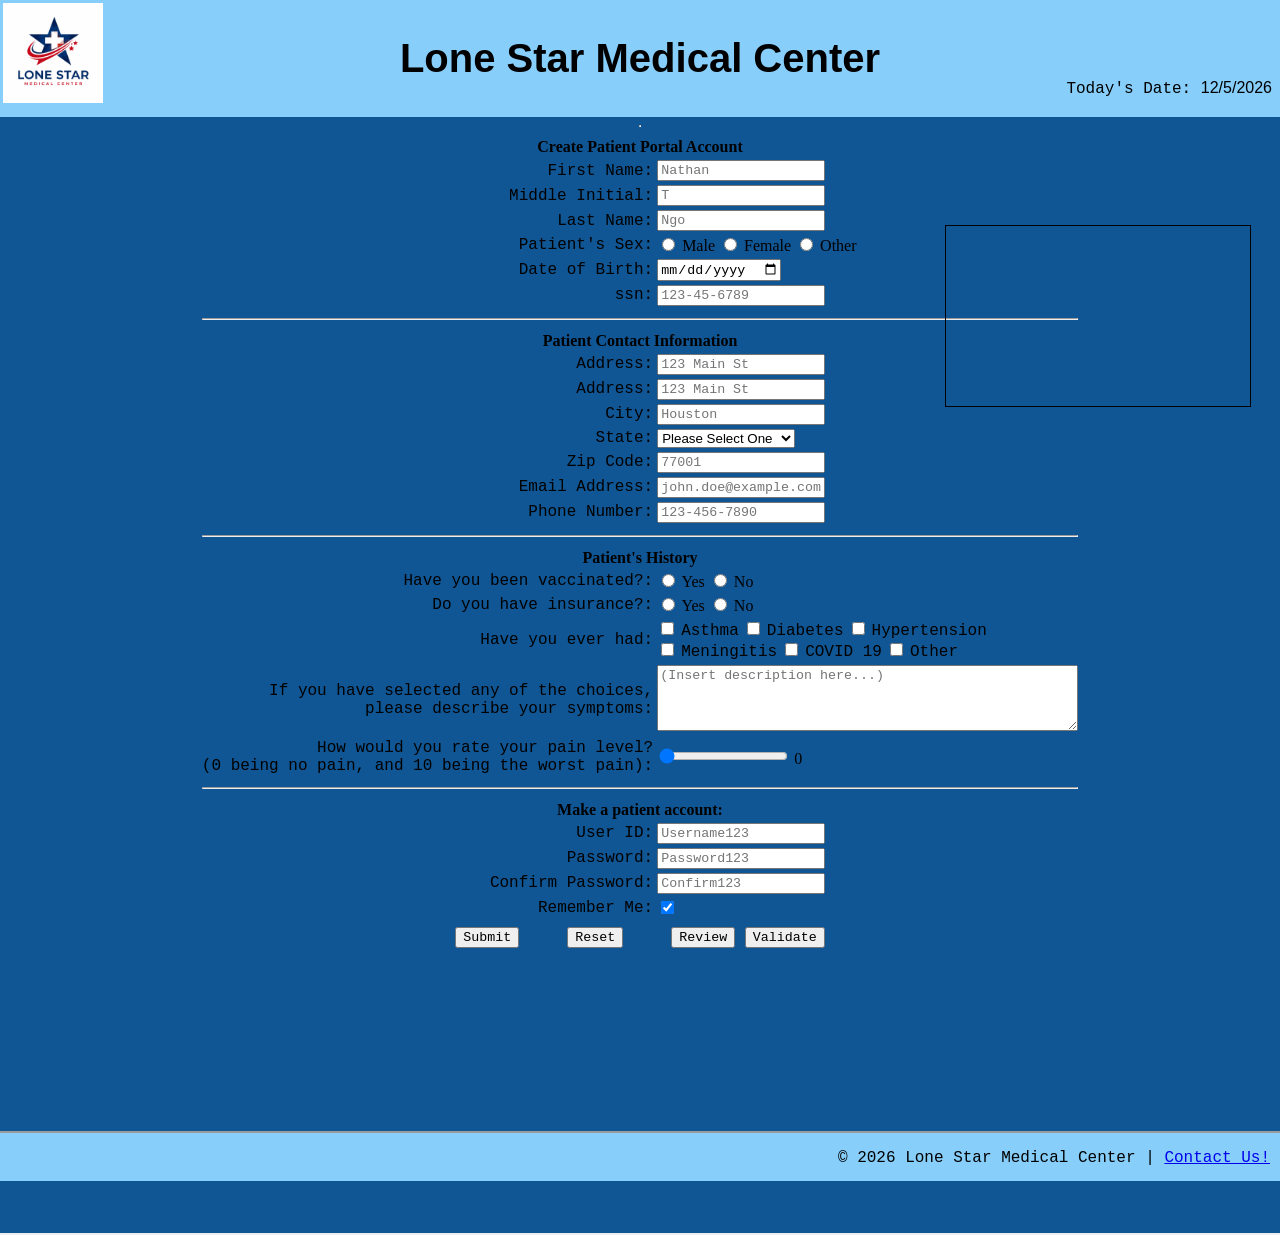
<file: homework4/index.html>
<!DOCTYPE html>
<!--
     Author: Nathan Ngo
     Date created: 05/08/2026
     Date modified: 05/08/2026
     Version: 4.0
     Description: Homework 4 HTML form
-->
<html lang="en">
    <head>
        <link rel="stylesheet" href="hw4.css"> <!--Link to CSS file -->

        <!--Displays text in browser tab -->
        <title>New Patient Registration | Lone Star Medical Center</title>
    </head>
    <body>
        <header>
            <table width="100%">
                <tr>
                    <td valign="top" align="left" width="20%">
                        <div class="image">
                            <img align="center" src="logo.png" alt="Lone Star Medical Center" width="100px" id="logo"/>
                        </div>
                    </td>

                    <td>
                        <h2>Lone Star Medical Center</h2>
                    </td>

                    <td valign="bottom" align="right" width="20%">
                        <p>Today's Date: <span id="today"></span></p>
                    </td>
                </tr>
            </table>
        </header>

<hr>
<!--Welcome message-->
<center>
    <span id="welcome1"></span>
    <span id="welcome2"></span>
</center>
<!--iframe that looks like an ad-->
<div class="iframe-container">
    <iframe class="frame" src="https://friends4life.org/" frameborder="0"></iframe>
</div>

<!--Form starts here-->
<form name="signup" id="signup" form action="thankyou.html">
    <center>
        <div class="format">
            <table>
                <tr>
                    <th colspan="4"> Create Patient Portal Account</th>
                </tr>
                <!--patient's information section-->

                <!--Patient's name F M L-->
                <tr>
                    <td class="td1"><label for="fname">First Name:</label></td>
                    <td>
                        <input type="text"
                        name="fname"
                        id="fname"
                        minlength="1"
                        maxlength="30"
                        required
                        title="Letters, dashes, and apostrophes only"
                        pattern="[a-zA-Z']{1-30}"
                        onblur="validateFname()"
                        placeholder="Nathan"
                        />
                        <br>
                        <span class="error" id="fname-error"></span>
                    </td>
                </tr>

                <tr>
                    <td class="td1"><label for="mname">Middle Initial:</label></td>
                    <td>
                        <input type="text"
                        name="mname"
                        id="mname"
                        minlength="0"
                        maxlength="1"
                        title="Letters only"
                        pattern="[a-zA-Z']{0-1}"
                        onblur="validateMname()"
                        placeholder="T"
                        />
                        <br>
                        <span class="error" id="mname-error"></span>
                    </td>
                </tr>

                <tr>
                    <td class="td1"><label for="lname">Last Name:</label></td>
                    <td>
                        <input type="text"
                        name="lname"
                        id="lname"
                        minlength="1"
                        maxlength="30"
                        required
                        title="Letters, dashes, and apostrophes only"
                        pattern="[a-zA-Z']{1-30}"
                        onblur="validateLname()"
                        placeholder="Ngo"
                        />
                        <br>
                        <span class="error" id="lname-error"></span>
                    </td>
                </tr>

                <!--Gender or sex-->

                <tr>
                    <td class="td1"><label for="psex">Patient's Sex:</label></td>
                    <td>
                        <input 
                        type="radio"
                        id="s1"
                        name="psex"
                        value="male"
                        />
                        Male

                        <input
                        type="radio"
                        id="s2"
                        name="psex"
                        value="female"
                        />
                        Female

                        <input
                        type="radio"
                        id="s3"
                        name="psex"
                        value="other"
                        />
                        Other
                    </td>
                </tr>

                <!--date of birth-->

                <tr>
                    <td class="td1"><label for="dob">Date of Birth:</label></td>
                    <td>
                        <input
                        type="date"
                        id="dob"
                        name="dob"
                        onblur="validateDob()"
                        required
                        />
                        <br>
                        <span class="error" id="dob-error"></span>
                    </td>
                </tr>

                <tr>
                    <td class="td1"><label for="ssn">ssn:</label></td>
                    <td>
                         <input
                        type="password"
                        minlength="11"
                        maxlength="11"
                        name="ssn"
                        id="ssn"
                        required
                        title="Numbers Only"
                        placeholder="123-45-6789"
                        onblur="validateSsn()"
                        />
                        <br>
                        <span class="error" id="ssn-error"></span>
                    </td>
                </tr>

                <tr>
                    <th colspan="4"><hr></th> <!--Creates a separator line -->
                </tr>

                <tr>
                    <th colspan="4"> Patient Contact Information</th>
                </tr>

                <!--Address-->

                <tr>
                    <td class="td1"><label for="address1">Address:</label></td>
                    <td>
                        <input type="text"
                        name="address1"
                        id="address1"
                        minlength="2"
                        maxlength="30"
                        title="Letters, numbers, dashes, and apostrophes only"
                        required
                        placeholder="123 Main St"
                        onblur="validateAddress1()"
                        />
                        <br>
                        <span class="error" id="address1-error"></span>
                    </td>
                </tr>

                <tr>
                    <td class="td1"><label for="address2">Address:</label></td>
                    <td>
                        <input type="text"
                        name="address2"
                        id="address2"
                        minlength="2"
                        maxlength="30"
                        title="Please enter your address"
                        placeholder="123 Main St"
                        />
                    </td>
                </tr>
                
                <tr>
                    <td class="td1"><label for="city">City:</label></td>
                    <td>
                        <input type="text"
                        name="city"
                        id="city"
                        minlength="1"
                        maxlength="30"
                        title="Please enter your city"
                        required
                        placeholder="Houston"
                        onblur="validateCity()"
                        />
                        <br>
                        <span class="error" id="city-error"></span>
                    </td>
                </tr>

                <!--All the states including DC and PR-->
                <tr>
                    <td class="td1"><label for="state">State:</label></td>
                        <td>
                            <select id="state" name="state" required>
                            <option selected disabled>Please Select One</option>
                            <option value="AL">Alabama</option>
                            <option value="AK">Alaska</option>
                            <option value="AZ">Arizona</option>
                            <option value="AR">Arkansas</option>
                            <option value="CA">California</option>
                            <option value="CO">Colorado</option>
                            <option value="CT">Connecticut</option>
                            <option value="DE">Delaware</option>
                            <option value="DC">District of Columbia</option>
                            <option value="FL">Florida</option>
                            <option value="GA">Georgia</option>
                            <option value="HI">Hawaii</option>
                            <option value="ID">Idaho</option>
                            <option value="IL">Illinois</option>
                            <option value="IN">Indiana</option>
                            <option value="IA">Iowa</option>
                            <option value="KS">Kansas</option>
                            <option value="KY">Kentucky</option>
                            <option value="LA">Louisiana</option>
                            <option value="ME">Maine</option>
                            <option value="MD">Maryland</option>
                            <option value="MA">Massachusetts</option>
                            <option value="MI">Michigan</option>
                            <option value="MN">Minnesota</option>
                            <option value="MS">Mississippi</option>
                            <option value="MO">Missouri</option>
                            <option value="MT">Montana</option>
                            <option value="NE">Nebraska</option>
                            <option value="NV">Nevada</option>
                            <option value="NH">New Hampshire</option>
                            <option value="NJ">New Jersey</option>
                            <option value="NM">New Mexico</option>
                            <option value="NY">New York</option>
                            <option value="NC">North Carolina</option>
                            <option value="ND">North Dakota</option>
                            <option value="OH">Ohio</option>
                            <option value="OK">Oklahoma</option>
                            <option value="OR">Oregon</option>
                            <option value="PA">Pennsylvania</option>
                            <option value="PR">Puerto Rico</option>
                            <option value="RI">Rhode Island</option>
                            <option value="SC">South Carolina</option>
                            <option value="SD">South Dakota</option>
                            <option value="TN">Tennessee</option>
                            <option value="TX">Texas</option>
                            <option value="UT">Utah</option>
                            <option value="VT">Vermont</option>
                            <option value="VA">Virginia</option>
                            <option value="WA">Washington</option>
                            <option value="WV">West Virginia</option>
                            <option value="WI">Wisconsin</option>
                            <option value="WY">Wyoming</option>
                        </select>
                    </td>
                </tr>

                <tr>
                    <td class="td1"><label for="zcode">Zip Code:</label></td>
                        <td>
                            <input type="text"
                            name="zcode"
                            id="zcode"
                            maxlength="5"
                            pattern="[0-9]{5}"
                            title="Numbers Only"
                            required
                            placeholder="77001"
                            onblur="validateZcode()"
                            />
                            <br>
                            <span class="error" id="zcode-error"></span>
                        </td>
                </tr>

                <tr>
                    <td class="td1"><label for="email">Email Address:</label></td>
                        <td>
                            <input type="email"
                            name="email"
                            id="email"
                            maxlength="30"
                            title="Please enter your email address"
                            placeholder="john.doe@example.com"
                            pattern="[a-z0-9._%+-]+@[a-z0-9.-]+\.[a-z]{2,20}$"
                            onblur="validateEmail()"
                            required
                            />
                            <br>
                            <span class="error" id="email-error"></span>
                        </td>
                </tr>

                <tr>
                    <td class="td1"><label for="phonenum">Phone Number:</label></td>
                        <td>
                            <input type="tel"
                            name="phonenum"
                            id="phonenum"
                            maxlength="12"
                            pattern="[0-9]{3}-[0-9]{3}-[0-9]{4}"
                            required
                            title="Please enter your phone number"
                            placeholder="123-456-7890"
                            onblur="validatePhonenum()"
                            />
                            <br>
                            <span class="error" id="phonenum-error"></span>
                        </td>
                </tr>

                <tr>
                    <th colspan="4"><hr></th>
                </tr>

                <!--Patient Background-->

                <tr>
                    <th colspan="4">Patient's History</th>
                </tr>

                <tr>
                    <td class="td1"><label for="vacc">Have you been vaccinated?:</label></td>
                    <td>
                        <input 
                        type="radio"
                        id="v1"
                        name="vacc"
                        value="Yes"
                        />
                        Yes

                        <input
                        type="radio"
                        id="v2"
                        name="vacc"
                        value="No"
                        />
                        No
                    </td>
                </tr>

                <tr>
                    <td class="td1"><label for="insur">Do you have insurance?:</label></td>
                    <td>
                        <input 
                        type="radio"
                        id="i1"
                        name="insur"
                        value="Yes"
                        />
                        Yes

                        <input
                        type="radio"
                        id="i2"
                        name="insur"
                        value="No"
                        />
                        No
                    </td>
                </tr>

                <tr>
                    <td class="td1"><label for="pat_hist">Have you ever had:</label></td>
                    <td>
                        <input type="checkbox" id="option1" value="asthma"/>
                        <label for="asthma">Asthma</label>

                        <input type="checkbox" id="option2" value="diabetes"/>
                        <label for="diabetes">Diabetes</label>

                        <input type="checkbox" id="option3" value="hypertension"/>
                        <label for="hypertension">Hypertension</label><br>

                        <input type="checkbox" id="option4" value="meningitis"/>
                        <label for="meningitis">Meningitis</label>

                        <input type="checkbox" id="option5" value="COVID 19"/>
                        <label for="COVID 19">COVID 19</label>

                        <input type="checkbox" id="option6" value="other"/>
                        <label for="other">Other</label>
                </tr>

                <tr>
                    <td class="td1" align="right">
                        <label for="notes">If you have selected any of the choices, <br> please describe your symptoms:</label>
                    </td>
                    <td>
                        <textarea
                        rows="4"
                        cols="50"
                        maxlength="500"
                        id="notes"
                        name="notes"
                        title="Please write a description of the symptoms you are experiencing"
                        placeholder="(Insert description here...)"
                        ></textarea>
                        <span id="description_text"></span>
                    </td>
                </tr>

                <!--Slider HTML Coding-->
                <tr>
                    <td class="td1"><label for="range">How would you rate your pain level?<br>(0 being no pain, and 10 being the worst pain):</label></td>
                    <td>
                        <input
                        type="range" 
                        id="range" 
                        name="range" 
                        min="0" 
                        max="10" 
                        value="0"
                        /> 
                        <span id="range-slider"></span>
                    </td>
                </tr>

                <tr>
                    <th colspan="4"><hr></th> <!--Splits webpage-->
                </tr>

                <!--Patinet Login Information-->
                <tr>
                    <th colspan="4">Make a patient account:</th>
                </tr>

                <tr>
                    <td class="td1"><label for="username">User ID:</label></td>
                    <td>
                        <input 
                        type="text"
                        name="username"
                        id="username"
                        minlength="5"
                        maxlength="20"
                        required
                        title="Username must contain at least 5 characters and cannot start with a number"
                        placeholder="Username123"
                        onblur="validateUsername()"
                        />
                        <br>
                        <span class="error" id="username-error"></span>
                    </td>
                </tr>

                <tr>
                    <td class="td1"><label for="pass">Password:</label></td>
                    <td>
                        <input 
                        type="password"
                        name="pass"
                        id="pass"
                        minlength="10"
                        maxlength="30"
                        required
                        title="Password must contain at least 10 characters, including at least one uppercase letter, one lowercase letter, one number, and one special character"
                        placeholder="Password123"
                        onblur="validatePass()"
                        oninput="validatePass()"
                        onfocus="validatePass()"
                        />
                        <br>
                        <span class="error" id="pass1-error"></span>
                    </td>
                </tr>

                <tr>
                    <td class="td1"><label for="c_pass">Confirm Password:</label></td>
                    <td>
                        <input 
                        type="password"
                        name="c_pass"
                        id="c_pass"
                        minlength="10"
                        maxlength="20"
                        title="Please re-enter your password"
                        required
                        placeholder="Confirm123"
                        onblur="confirmPass()"
                        oninput="confirmPass()"
                        onfocus="confirmPass()"
                        />
                        <br>
                        <span class="error" id="pass2-error"></span>
                    </td>
                </tr>

                <!--checkbox-->
                <tr>
                    <td class="td1"> <label for="remember-me">Remember Me:</label></td>
                    <td>
                         <input
                            type="checkbox"
                            id="remember-me"
                            name="remember-me"
                            checked
                        />
                    </td>
                </tr>

                <!--input buttons-->
                <tr>
                    <td class="td1" colspan="4">
                        <center>
                            <input type="submit" name="submit" id="submit" style="font-family: 'Courier New', Courier, monospace;">
                            &nbsp;&nbsp;&nbsp; <!--Space between submit and reset-->
                            <input type="reset" name="reset" id="reset" style="font-family: 'Courier New', Courier, monospace;">
                            &nbsp;&nbsp;&nbsp;
                            <input type="button" name="review" id="review" value="Review" style="font-family: 'Courier New', Courier, monospace;" onclick="reviewInput()"> 
                            <input type="button" name="validate" id="validate" value="Validate" style="font-family: 'Courier New', Courier, monospace;" onclick="validateEverything()"> <!--New-->
                        </center>
                    </td>
                </tr>
            </table>
        </div>
    <!--New-->
    <div class="pass-message">
        <span id="msg1"></span> <br/>
        <span id="msg2"></span> <br/>
        <span id="msg3"></span> <br/>
        <span id="msg4"></span> <br/>
        <span id="msg5"></span> <br/>
        <span id="msg6"></span> <br/>
        <span id="msg7"></span> <br/>
        <span id="pass2-error"></span> <br/>
    </div>
    <!--New-->
        <center>
        <p id="showInput"></p>
        </center>

    </center>
</form>

<!--Footer goes here-->
<iframe src="footer.html" width="100%" height="100px" title="footer"></iframe>
<script src="hw4.js"></script>

<!--alert box for when requirements are not met-->
<div id="alert-box">
    <div id="alert-content">
        <h4>Please fill out all required fields. </h4>
        <button id="close-alert">OK</button>
    </div>
</div>
</body>
</html>
</file>
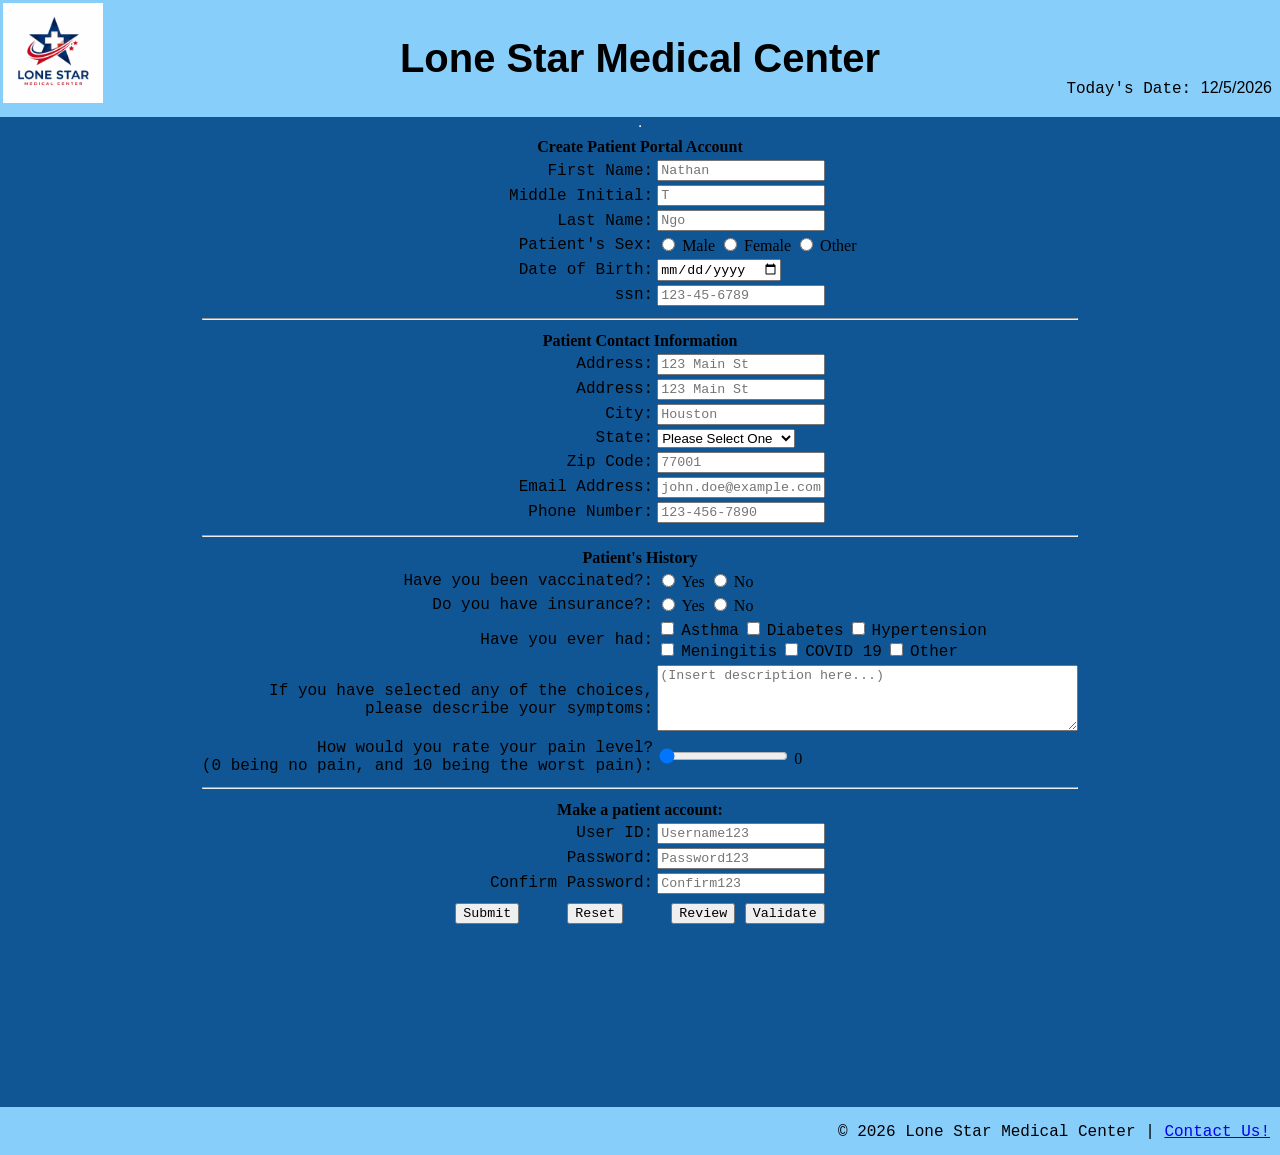
<file: hw3.html>
<!DOCTYPE html>
<!--
     Author: Nathan Ngo
     Date created: 04/17/2026
     Date modified: 04/17/2026
     Version: 3.0
     Description: Homework 3 HTML form
-->
<html lang="en">
    <head>
        <link rel="stylesheet" href="hw3.css"> <!--Link to CSS file -->

        <!--Displays text in browser tab -->
        <title>New Patient Registration | Lone Star Medical Center</title>
    </head>
    <body>
        <header>
            <table width="100%">
                <tr>
                    <td valign="top" align="left" width="20%">
                        <div class="image">
                            <img align="center" src="logo.png" alt="Lone Star Medical Center" width="100px" id="logo"/>
                        </div>
                    </td>

                    <td>
                        <h2>Lone Star Medical Center</h2>
                    </td>

                    <td valign="bottom" align="right" width="20%">
                        <p>Today's Date: <span id="today"></span></p>
                    </td>
                </tr>
            </table>
        </header>
<hr>
<!--Form starts here-->
<form name="signup" id="signup" form action="thankyou.html">
    <center>
        <div class="format">
            <table>
                <tr>
                    <th colspan="4"> Create Patient Portal Account</th>
                </tr>
                <!--patient's information section-->

                <!--Patient's name F M L-->
                <tr>
                    <td class="td1"><label for="fname">First Name:</label></td>
                    <td>
                        <input type="text"
                        name="fname"
                        id="fname"
                        minlength="1"
                        maxlength="30"
                        required
                        title="Letters, dashes, and apostrophes only"
                        pattern="[a-zA-Z']{1-30}"
                        onblur="validateFname()"
                        placeholder="Nathan"
                        />
                        <br>
                        <span class="error" id="fname-error"></span>
                    </td>
                </tr>

                <tr>
                    <td class="td1"><label for="mname">Middle Initial:</label></td>
                    <td>
                        <input type="text"
                        name="mname"
                        id="mname"
                        minlength="0"
                        maxlength="1"
                        title="Letters only"
                        pattern="[a-zA-Z']{0-1}"
                        onblur="validateMname()"
                        placeholder="T"
                        />
                        <br>
                        <span class="error" id="mname-error"></span>
                    </td>
                </tr>

                <tr>
                    <td class="td1"><label for="lname">Last Name:</label></td>
                    <td>
                        <input type="text"
                        name="lname"
                        id="lname"
                        minlength="1"
                        maxlength="30"
                        required
                        title="Letters, dashes, and apostrophes only"
                        pattern="[a-zA-Z']{1-30}"
                        onblur="validateLname()"
                        placeholder="Ngo"
                        />
                        <br>
                        <span class="error" id="lname-error"></span>
                    </td>
                </tr>

                <!--Gender or sex-->

                <tr>
                    <td class="td1"><label for="psex">Patient's Sex:</label></td>
                    <td>
                        <input 
                        type="radio"
                        id="s1"
                        name="psex"
                        value="male"
                        />
                        Male

                        <input
                        type="radio"
                        id="s2"
                        name="psex"
                        value="female"
                        />
                        Female

                        <input
                        type="radio"
                        id="s3"
                        name="psex"
                        value="other"
                        />
                        Other
                    </td>
                </tr>

                <!--date of birth-->

                <tr>
                    <td class="td1"><label for="dob">Date of Birth:</label></td>
                    <td>
                        <input
                        type="date"
                        id="dob"
                        name="dob"
                        onblur="validateDob()"
                        required
                        />
                        <br>
                        <span class="error" id="dob-error"></span>
                    </td>
                </tr>

                <tr>
                    <td class="td1"><label for="ssn">ssn:</label></td>
                    <td>
                         <input
                        type="password"
                        minlength="11"
                        maxlength="11"
                        name="ssn"
                        id="ssn"
                        required
                        title="Numbers Only"
                        placeholder="123-45-6789"
                        onblur="validateSsn()"
                        />
                        <br>
                        <span class="error" id="ssn-error"></span>
                    </td>
                </tr>

                <tr>
                    <th colspan="4"><hr></th> <!--Creates a separator line -->
                </tr>

                <tr>
                    <th colspan="4"> Patient Contact Information</th>
                </tr>

                <!--Address-->

                <tr>
                    <td class="td1"><label for="address1">Address:</label></td>
                    <td>
                        <input type="text"
                        name="address1"
                        id="address1"
                        minlength="2"
                        maxlength="30"
                        title="Letters, numbers, dashes, and apostrophes only"
                        required
                        placeholder="123 Main St"
                        onblur="validateAddress1()"
                        />
                        <br>
                        <span class="error" id="address1-error"></span>
                    </td>
                </tr>

                <tr>
                    <td class="td1"><label for="address2">Address:</label></td>
                    <td>
                        <input type="text"
                        name="address2"
                        id="address2"
                        minlength="2"
                        maxlength="30"
                        title="Please enter your address"
                        placeholder="123 Main St"
                        />
                    </td>
                </tr>
                
                <tr>
                    <td class="td1"><label for="city">City:</label></td>
                    <td>
                        <input type="text"
                        name="city"
                        id="city"
                        minlength="1"
                        maxlength="30"
                        title="Please enter your city"
                        required
                        placeholder="Houston"
                        onblur="validateCity()"
                        />
                        <br>
                        <span class="error" id="city-error"></span>
                    </td>
                </tr>

                <!--All the states including DC and PR-->
                <tr>
                    <td class="td1"><label for="state">State:</label></td>
                        <td>
                            <select id="state" name="state" required>
                            <option selected disabled>Please Select One</option>
                            <option value="AL">Alabama</option>
                            <option value="AK">Alaska</option>
                            <option value="AZ">Arizona</option>
                            <option value="AR">Arkansas</option>
                            <option value="CA">California</option>
                            <option value="CO">Colorado</option>
                            <option value="CT">Connecticut</option>
                            <option value="DE">Delaware</option>
                            <option value="DC">District of Columbia</option>
                            <option value="FL">Florida</option>
                            <option value="GA">Georgia</option>
                            <option value="HI">Hawaii</option>
                            <option value="ID">Idaho</option>
                            <option value="IL">Illinois</option>
                            <option value="IN">Indiana</option>
                            <option value="IA">Iowa</option>
                            <option value="KS">Kansas</option>
                            <option value="KY">Kentucky</option>
                            <option value="LA">Louisiana</option>
                            <option value="ME">Maine</option>
                            <option value="MD">Maryland</option>
                            <option value="MA">Massachusetts</option>
                            <option value="MI">Michigan</option>
                            <option value="MN">Minnesota</option>
                            <option value="MS">Mississippi</option>
                            <option value="MO">Missouri</option>
                            <option value="MT">Montana</option>
                            <option value="NE">Nebraska</option>
                            <option value="NV">Nevada</option>
                            <option value="NH">New Hampshire</option>
                            <option value="NJ">New Jersey</option>
                            <option value="NM">New Mexico</option>
                            <option value="NY">New York</option>
                            <option value="NC">North Carolina</option>
                            <option value="ND">North Dakota</option>
                            <option value="OH">Ohio</option>
                            <option value="OK">Oklahoma</option>
                            <option value="OR">Oregon</option>
                            <option value="PA">Pennsylvania</option>
                            <option value="PR">Puerto Rico</option>
                            <option value="RI">Rhode Island</option>
                            <option value="SC">South Carolina</option>
                            <option value="SD">South Dakota</option>
                            <option value="TN">Tennessee</option>
                            <option value="TX">Texas</option>
                            <option value="UT">Utah</option>
                            <option value="VT">Vermont</option>
                            <option value="VA">Virginia</option>
                            <option value="WA">Washington</option>
                            <option value="WV">West Virginia</option>
                            <option value="WI">Wisconsin</option>
                            <option value="WY">Wyoming</option>
                        </select>
                    </td>
                </tr>

                <tr>
                    <td class="td1"><label for="zcode">Zip Code:</label></td>
                        <td>
                            <input type="text"
                            name="zcode"
                            id="zcode"
                            maxlength="5"
                            pattern="[0-9]{5}"
                            title="Numbers Only"
                            required
                            placeholder="77001"
                            onblur="validateZcode()"
                            />
                            <br>
                            <span class="error" id="zcode-error"></span>
                        </td>
                </tr>

                <tr>
                    <td class="td1"><label for="email">Email Address:</label></td>
                        <td>
                            <input type="email"
                            name="email"
                            id="email"
                            maxlength="30"
                            title="Please enter your email address"
                            placeholder="john.doe@example.com"
                            pattern="[a-z0-9._%+-]+@[a-z0-9.-]+\.[a-z]{2,20}$"
                            onblur="validateEmail()"
                            required
                            />
                            <br>
                            <span class="error" id="email-error"></span>
                        </td>
                </tr>

                <tr>
                    <td class="td1"><label for="phonenum">Phone Number:</label></td>
                        <td>
                            <input type="tel"
                            name="phonenum"
                            id="phonenum"
                            maxlength="12"
                            pattern="[0-9]{3}-[0-9]{3}-[0-9]{4}"
                            required
                            title="Please enter your phone number"
                            placeholder="123-456-7890"
                            onblur="validatePhonenum()"
                            />
                            <br>
                            <span class="error" id="phonenum-error"></span>
                        </td>
                </tr>

                <tr>
                    <th colspan="4"><hr></th>
                </tr>

                <!--Patient Background-->

                <tr>
                    <th colspan="4">Patient's History</th>
                </tr>

                <tr>
                    <td class="td1"><label for="vacc">Have you been vaccinated?:</label></td>
                    <td>
                        <input 
                        type="radio"
                        id="v1"
                        name="vacc"
                        value="Yes"
                        />
                        Yes

                        <input
                        type="radio"
                        id="v2"
                        name="vacc"
                        value="No"
                        />
                        No
                    </td>
                </tr>

                <tr>
                    <td class="td1"><label for="insur">Do you have insurance?:</label></td>
                    <td>
                        <input 
                        type="radio"
                        id="i1"
                        name="insur"
                        value="Yes"
                        />
                        Yes

                        <input
                        type="radio"
                        id="i2"
                        name="insur"
                        value="No"
                        />
                        No
                    </td>
                </tr>

                <tr>
                    <td class="td1"><label for="pat_hist">Have you ever had:</label></td>
                    <td>
                        <input type="checkbox" id="option1" value="asthma"/>
                        <label for="asthma">Asthma</label>

                        <input type="checkbox" id="option2" value="diabetes"/>
                        <label for="diabetes">Diabetes</label>

                        <input type="checkbox" id="option3" value="hypertension"/>
                        <label for="hypertension">Hypertension</label><br>

                        <input type="checkbox" id="option4" value="meningitis"/>
                        <label for="meningitis">Meningitis</label>

                        <input type="checkbox" id="option5" value="COVID 19"/>
                        <label for="COVID 19">COVID 19</label>

                        <input type="checkbox" id="option6" value="other"/>
                        <label for="other">Other</label>
                </tr>

                <tr>
                    <td class="td1" align="right">
                        <label for="notes">If you have selected any of the choices, <br> please describe your symptoms:</label>
                    </td>
                    <td>
                        <textarea
                        rows="4"
                        cols="50"
                        maxlength="500"
                        id="notes"
                        name="notes"
                        title="Please write a description of the symptoms you are experiencing"
                        placeholder="(Insert description here...)"
                        ></textarea>
                        <span id="description_text"></span>
                    </td>
                </tr>

                <!--Slider HTML Coding-->
                <tr>
                    <td class="td1"><label for="range">How would you rate your pain level?<br>(0 being no pain, and 10 being the worst pain):</label></td>
                    <td>
                        <input
                        type="range" 
                        id="range" 
                        name="range" 
                        min="0" 
                        max="10" 
                        value="0"
                        /> 
                        <span id="range-slider"></span>
                    </td>
                </tr>

                <tr>
                    <th colspan="4"><hr></th> <!--Splits webpage-->
                </tr>

                <!--Patinet Login Information-->
                <tr>
                    <th colspan="4">Make a patient account:</th>
                </tr>

                <tr>
                    <td class="td1"><label for="username">User ID:</label></td>
                    <td>
                        <input 
                        type="text"
                        name="username"
                        id="username"
                        minlength="5"
                        maxlength="20"
                        required
                        title="Username must contain at least 5 characters and cannot start with a number"
                        placeholder="Username123"
                        onblur="validateUsername()"
                        />
                        <br>
                        <span class="error" id="username-error"></span>
                    </td>
                </tr>

                <tr>
                    <td class="td1"><label for="pass">Password:</label></td>
                    <td>
                        <input 
                        type="password"
                        name="pass"
                        id="pass"
                        minlength="10"
                        maxlength="30"
                        required
                        title="Password must contain at least 10 characters, including at least one uppercase letter, one lowercase letter, one number, and one special character"
                        placeholder="Password123"
                        onblur="validatePass()"
                        oninput="validatePass()"
                        onfocus="validatePass()"
                        />
                        <br>
                        <span class="error" id="pass1-error"></span>
                    </td>
                </tr>

                <tr>
                    <td class="td1"><label for="c_pass">Confirm Password:</label></td>
                    <td>
                        <input 
                        type="password"
                        name="c_pass"
                        id="c_pass"
                        minlength="10"
                        maxlength="20"
                        title="Please re-enter your password"
                        required
                        placeholder="Confirm123"
                        onblur="validatePass()"
                        oninput="validatePass()"
                        onfocus="validatePass()"
                        />
                        <br>
                        <span class="error" id="pass2-error"></span>
                    </td>
                </tr>

                <tr>
                    <td class="td1" colspan="4">
                        <center>
                            <input type="submit" name="submit" id="submit" style="font-family: 'Courier New', Courier, monospace;">
                            &nbsp;&nbsp;&nbsp; <!--Space between submit and reset-->
                            <input type="reset" name="reset" id="reset" style="font-family: 'Courier New', Courier, monospace;">
                            &nbsp;&nbsp;&nbsp;
                            <input type="button" name="review" id="review" value="Review" style="font-family: 'Courier New', Courier, monospace;" onclick="reviewInput()"> 
                            <input type="button" name="validate" id="validate" value="Validate" style="font-family: 'Courier New', Courier, monospace;" onclick="validateEverything()"> <!--New-->
                        </center>
                    </td>
                </tr>
            </table>
        </div>
    <!--New-->
    <div class="pass-message">
        <span id="msg1"></span> <br/>
        <span id="msg2"></span> <br/>
        <span id="msg3"></span> <br/>
        <span id="msg4"></span> <br/>
        <span id="msg5"></span> <br/>
        <span id="msg6"></span> <br/>
        <span id="msg7"></span> <br/>
        <span id="pass2-error"></span> <br/>
    </div>
    <!--New-->
        <center>
        <p id="showInput"></p>
        </center>

    </center>
</form>

<!--Footer goes here-->
<footer>
    <p id="footer"> &#169; 2026 Lone Star Medical Center | <a href="mailto:contact@lonestar.com" target="_blank" rel="noopener noreferrer">Contact Us!</a></p>
</footer>

<script src="hw3.js"></script>
<!--alert box for when requirements are not met-->
<div id="alert-box">
    <div id="alert-content">
        <h4>Please fill out all required fields. </h4>
        <button id="close-alert">OK</button>
    </div>
</div>
    </body>
</html>
</file>
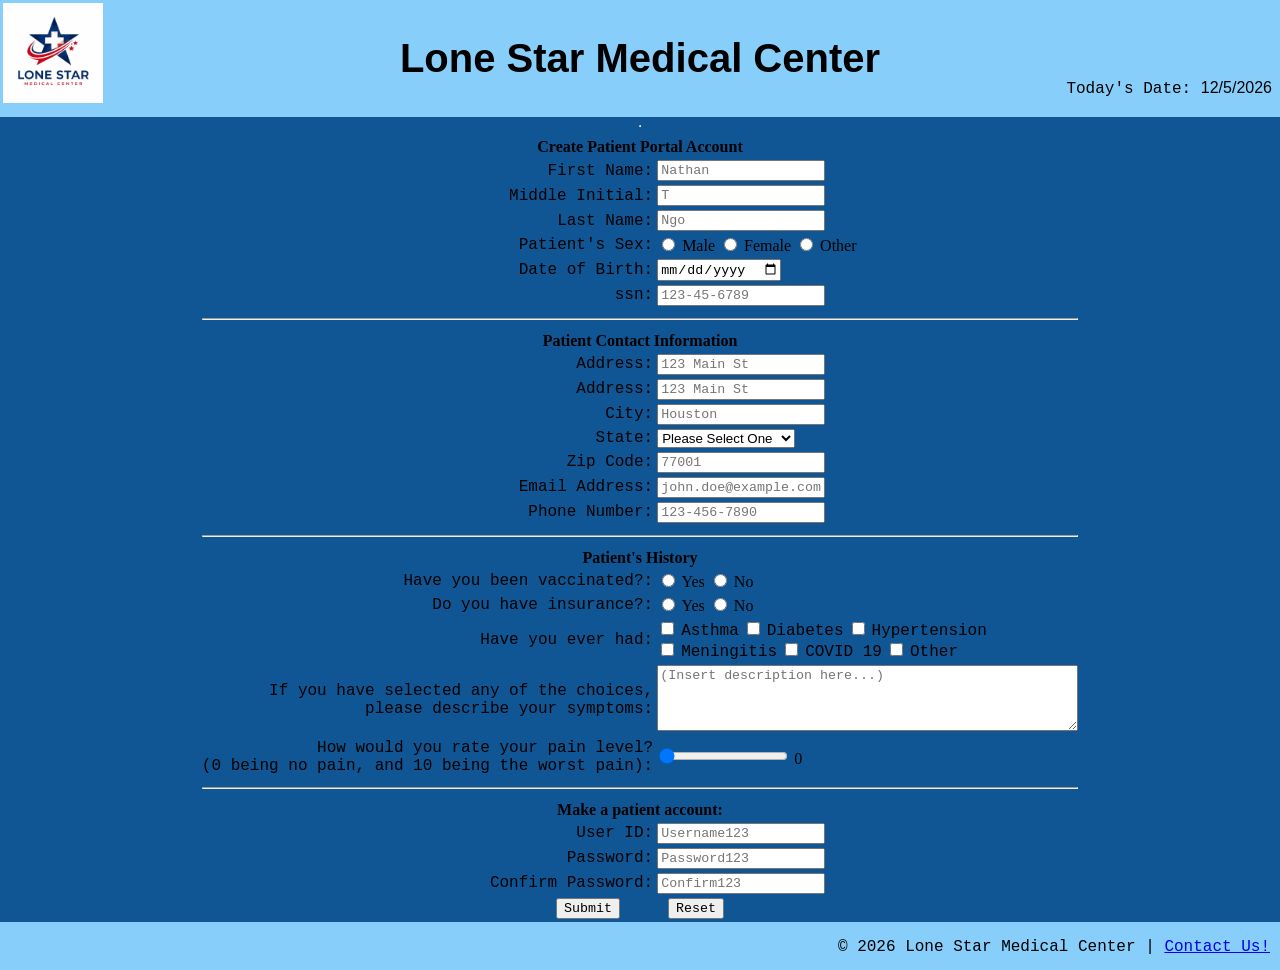
<file: patient-form.html>
<!DOCTYPE html>
<!--
     Author: Nathan Ngo
     Date created: 02/23/2026
     Date modified: 02/25/2026
     Version: 1.0
     Description: Homework 1 HTML form
-->
<html lang="en">
    <head>
        <link rel="stylesheet" href="style.css"> <!--Link to CSS file -->

        <!--Displays text in browser tab -->
        <title>New Patient Registration | Lone Star Medical Center</title>
    </head>
    <body>
        <header>
            <table width="100%">
                <tr>
                    <td valign="top" align="left" width="20%">
                        <div class="image">
                            <img align="center" src="logo.png" alt="Lone Star Medical Center" width="100px" id="logo"/>
                        </div>
                    </td>

                    <td>
                        <h2>Lone Star Medical Center</h2>
                    </td>

                    <td valign="bottom" align="right" width="20%">
                        <p>Today's Date: <span id="today"></span></p>
                    </td>
                </tr>
            </table>
        </header>
<hr>
<!--Form starts here-->
<form action="thankyou.html">
    <center>
        <div class="format">
            <table>
                <tr>
                    <th colspan="4"> Create Patient Portal Account</th>
                </tr>
                <!--patient's information section-->

                <!--Patient's name F M L-->
                <tr>
                    <td class="td1"><label for="fname">First Name:</label></td>
                    <td>
                        <input type="text"
                        name="fname"
                        id="fname"
                        maxlength="30"
                        title="Please enter your first name"
                        required
                        placeholder="Nathan"
                        />
                    </td>
                </tr>
                <tr>
                    <td class="td1"><label for="mname">Middle Initial:</label></td>
                    <td>
                        <input type="text"
                        name="mname"
                        id="mname"
                        maxlength="1"
                        title="Please enter your middle initial"
                        placeholder="T"
                        />
                    </td>
                </tr>
                <tr>
                    <td class="td1"><label for="lname">Last Name:</label></td>
                    <td>
                        <input type="text"
                        name="lname"
                        id="lname"
                        maxlength="30"
                        title="Please enter your last name"
                        required
                        placeholder="Ngo"
                        />
                    </td>
                </tr>

                <!--Gender or sex-->

                <tr>
                    <td class="td1"><label for="psex">Patient's Sex:</label></td>
                    <td>
                        <input 
                        type="radio"
                        id="s1"
                        name="psex"
                        value="male"
                        />
                        Male

                        <input
                        type="radio"
                        id="s2"
                        name="psex"
                        value="female"
                        />
                        Female

                        <input
                        type="radio"
                        id="s3"
                        name="psex"
                        value="other"
                        />
                        Other
                    </td>
                </tr>

                <!--date of birth-->

                <tr>
                    <td class="td1"><label for="dob">Date of Birth:</label></td>
                    <td>
                        <input
                        type="date"
                        id="dob"
                        name="dob"
                        />
                    </td>
                </tr>

                <tr>
                    <td class="td1"><label for="ssn">ssn:</label></td>
                    <td>
                         <input
                        type="password"
                        minlength="11"
                        maxlength="11"
                        name="ssn"
                        id="ssn"
                        required
                        title="Please enter your social security number"
                        placeholder="123-45-6789"
                        />
                    </td>
                </tr>

                <tr>
                    <th colspan="4"><hr></th> <!--Creates a separator line -->
                </tr>

                <tr>
                    <th colspan="4"> Patient Contact Information</th>
                </tr>

                <!--Address-->

                <tr>
                    <td class="td1"><label for="address1">Address:</label></td>
                    <td>
                        <input type="text"
                        name="address1"
                        id="address1"
                        maxlength="30"
                        title="Please enter your address"
                        required
                        placeholder="123 Main St"
                        />
                    </td>
                </tr>

                <tr>
                    <td class="td1"><label for="address2">Address:</label></td>
                    <td>
                        <input type="text"
                        name="address2"
                        id="address2"
                        maxlength="30"
                        title="Please enter your address"
                        placeholder="123 Main St"
                        />
                    </td>
                </tr>
                
                <tr>
                    <td class="td1"><label for="city">City:</label></td>
                    <td>
                        <input type="text"
                        name="city"
                        id="city"
                        maxlength="30"
                        title="Please enter your city"
                        required
                        placeholder="Houston"
                        />
                    </td>
                </tr>

                <!--All the states including DC and PR-->
                <tr>
                    <td class="td1"><label for="state">State:</label></td>
                        <td>
                            <select id="state" name="state" required>
                            <option selected disabled>Please Select One</option>
                            <option value="AL">Alabama</option>
                            <option value="AK">Alaska</option>
                            <option value="AZ">Arizona</option>
                            <option value="AR">Arkansas</option>
                            <option value="CA">California</option>
                            <option value="CO">Colorado</option>
                            <option value="CT">Connecticut</option>
                            <option value="DE">Delaware</option>
                            <option value="DC">District of Columbia</option>
                            <option value="FL">Florida</option>
                            <option value="GA">Georgia</option>
                            <option value="HI">Hawaii</option>
                            <option value="ID">Idaho</option>
                            <option value="IL">Illinois</option>
                            <option value="IN">Indiana</option>
                            <option value="IA">Iowa</option>
                            <option value="KS">Kansas</option>
                            <option value="KY">Kentucky</option>
                            <option value="LA">Louisiana</option>
                            <option value="ME">Maine</option>
                            <option value="MD">Maryland</option>
                            <option value="MA">Massachusetts</option>
                            <option value="MI">Michigan</option>
                            <option value="MN">Minnesota</option>
                            <option value="MS">Mississippi</option>
                            <option value="MO">Missouri</option>
                            <option value="MT">Montana</option>
                            <option value="NE">Nebraska</option>
                            <option value="NV">Nevada</option>
                            <option value="NH">New Hampshire</option>
                            <option value="NJ">New Jersey</option>
                            <option value="NM">New Mexico</option>
                            <option value="NY">New York</option>
                            <option value="NC">North Carolina</option>
                            <option value="ND">North Dakota</option>
                            <option value="OH">Ohio</option>
                            <option value="OK">Oklahoma</option>
                            <option value="OR">Oregon</option>
                            <option value="PA">Pennsylvania</option>
                            <option value="PR">Puerto Rico</option>
                            <option value="RI">Rhode Island</option>
                            <option value="SC">South Carolina</option>
                            <option value="SD">South Dakota</option>
                            <option value="TN">Tennessee</option>
                            <option value="TX">Texas</option>
                            <option value="UT">Utah</option>
                            <option value="VT">Vermont</option>
                            <option value="VA">Virginia</option>
                            <option value="WA">Washington</option>
                            <option value="WV">West Virginia</option>
                            <option value="WI">Wisconsin</option>
                            <option value="WY">Wyoming</option>
                        </select>
                    </td>
                </tr>

                <tr>
                    <td class="td1"><label for="zcode">Zip Code:</label></td>
                        <td>
                            <input type="text"
                            name="zcode"
                            id="zcode"
                            maxlength="5"
                            pattern="[0-9]{5}"
                            title="Please enter your zip code"
                            required
                            placeholder="77001"
                            />
                        </td>
                </tr>

                <tr>
                    <td class="td1"><label for="email">Email Address:</label></td>
                        <td>
                            <input type="email"
                            name="email"
                            id="email"
                            maxlength="30"
                            title="Please enter your email address"
                            placeholder="john.doe@example.com"
                            required
                            />
                        </td>
                </tr>

                <tr>
                    <td class="td1"><label for="phonenum">Phone Number:</label></td>
                        <td>
                            <input type="tel"
                            name="phonenum"
                            id="phonenum"
                            maxlength="12"
                            pattern="[0-9]{3}-[0-9]{3}-[0-9]{4}"
                            required
                            title="Please enter your phone number"
                            placeholder="123-456-7890"
                            />
                        </td>
                </tr>

                <tr>
                    <th colspan="4"><hr></th>
                </tr>

                <!--Patient Background-->

                <tr>
                    <th colspan="4">Patient's History</th>
                </tr>

                <tr>
                    <td class="td1"><label for="vacc">Have you been vaccinated?:</label></td>
                    <td>
                        <input 
                        type="radio"
                        id="v1"
                        name="vacc"
                        value="Yes"
                        />
                        Yes

                        <input
                        type="radio"
                        id="v2"
                        name="vacc"
                        value="No"
                        />
                        No
                    </td>
                </tr>

                <tr>
                    <td class="td1"><label for="insur">Do you have insurance?:</label></td>
                    <td>
                        <input 
                        type="radio"
                        id="i1"
                        name="insur"
                        value="Yes"
                        />
                        Yes

                        <input
                        type="radio"
                        id="i2"
                        name="insur"
                        value="No"
                        />
                        No
                    </td>
                </tr>

                <tr>
                    <td class="td1"><label for="pat_hist">Have you ever had:</label></td>
                    <td>
                        <input type="checkbox" id="option1" value="asthma"/>
                        <label for="asthma">Asthma</label>

                        <input type="checkbox" id="option2" value="diabetes"/>
                        <label for="diabetes">Diabetes</label>

                        <input type="checkbox" id="option3" value="hypertension"/>
                        <label for="hypertension">Hypertension</label><br>

                        <input type="checkbox" id="option4" value="meningitis"/>
                        <label for="meningitis">Meningitis</label>

                        <input type="checkbox" id="option5" value="COVID 19"/>
                        <label for="COVID 19">COVID 19</label>

                        <input type="checkbox" id="option6" value="other"/>
                        <label for="other">Other</label>
                </tr>

                <tr>
                    <td class="td1" align="right">
                        <label for="notes">If you have selected any of the choices, <br> please describe your symptoms:</label>
                    </td>
                    <td>
                        <textarea
                        rows="4"
                        cols="50"
                        maxlength="500"
                        id="notes"
                        name="notes"
                        title="Please write a description of the symptoms you are experiencing"
                        placeholder="(Insert description here...)"
                        ></textarea>
                        <span id="description_text"></span>
                    </td>
                </tr>

                <!--Slider HTML Coding-->
                <tr>
                    <td class="td1"><label for="range">How would you rate your pain level?<br>(0 being no pain, and 10 being the worst pain):</label></td>
                    <td>
                        <input
                        type="range" 
                        id="range" 
                        name="range" 
                        min="0" 
                        max="10" 
                        value="0"
                        /> 
                        <span id="range-slider"></span>
                    </td>
                </tr>

                <tr>
                    <th colspan="4"><hr></th> <!--Splits webpage-->
                </tr>

                <!--Patinet Login Information-->
                <tr>
                    <th colspan="4">Make a patient account:</th>
                </tr>

                <tr>
                    <td class="td1"><label for="username">User ID:</label></td>
                    <td>
                        <input 
                        type="text"
                        name="username"
                        id="username"
                        maxlength="20"
                        required
                        title="Please enter your username"
                        placeholder="Username123"
                        />
                    </td>
                </tr>

                <tr>
                    <td class="td1"><label for="pass">Password:</label></td>
                    <td>
                        <input 
                        type="password"
                        name="pass"
                        id="pass"
                        minlength="10"
                        maxlength="30"
                        required
                        title="Please enter your password"
                        placeholder="Password123"
                        />
                    </td>
                </tr>

                <tr>
                    <td class="td1"><label for="c_pass">Confirm Password:</label></td>
                    <td>
                        <input 
                        type="password"
                        name="c_pass"
                        id="c_pass"
                        minlength="10"
                        maxlength="20"
                        title="Please re-enter your password"
                        required
                        placeholder="Confirm123"
                        />
                    </td>
                </tr>

                <tr>
                    <td class="td1" colspan="4">
                        <center>
                            <input type="submit" name="submit" id="submit" style="font-family: 'Courier New', Courier, monospace;">
                            &nbsp;&nbsp;&nbsp; <!--Space between submit and reset-->
                            <input type="reset" name="reset" id="reset" style="font-family: 'Courier New', Courier, monospace;">
                        </center>
                    </td>
                </tr>
            </table>
        </div>
    </center>
</form>

<!--Footer goes here-->
<footer>
    <p id="footer"> &#169; 2026 Lone Star Medical Center | <a href="mailto:contact@lonestar.com" target="_blank" rel="noopener noreferrer">Contact Us!</a></p>
</footer>

<script src="hw1.js"></script>
    </body>
</html>
</file>
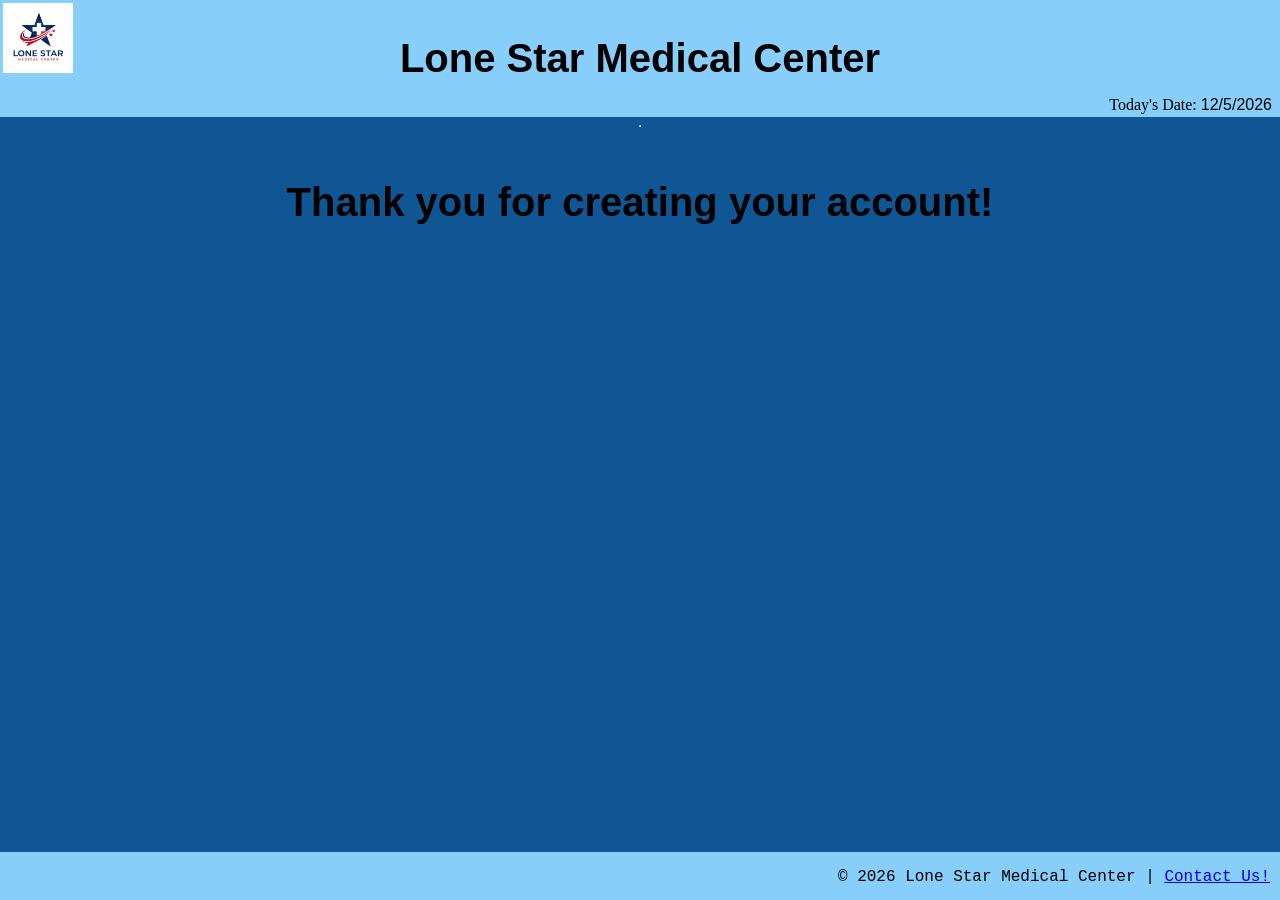
<file: thankyou.html>
<!DOCTYPE html>
<!--
     Name: Nathan Ngo
     Date created: 04/17/2026
     Date modified: 04/17/2026
     Description: Homework 3 HTML form
     Version: 3.0
-->
<html lang="en">
    <head>
        <link rel="stylesheet" href="hw3.css"> <!--Link to CSS file -->

        <!--Displays text in browser tab -->
        <title>Thank You | Lone Star Medical Center</title>
    </head>
    <body>
        <header>
            <table width="100%">
                <tr>
                    <td valign="top" align="left" width="20%">
                        <div class="image">
                            <img align="center" src="logo.png" alt="Lone Star Medical Center" width="70px" id="logo"/>
                        </div>
                    </td>

                    <td>
                        <h2>Lone Star Medical Center</h2>
                    </td>

                    <td valign="bottom" align="right" width="20%">
                        Today's Date: <span id="today"></span>
                    </td>
                </tr>
            </table>
        </header>
<hr> 
<!--Thank you message-->
<br>
<main>
    <h1>Thank you for creating your account!</h1>
</main>
<!--Footer goes here-->
<footer>
    <p id="footer">&#169 2026 Lone Star Medical Center | <a href="mailto:contact@lonestar.com" target="_blank" rel="noopener noreferrer">Contact Us!</a></p>
</footer>

<script src="hw3.js"></script>
    </body>
</html>
</file>
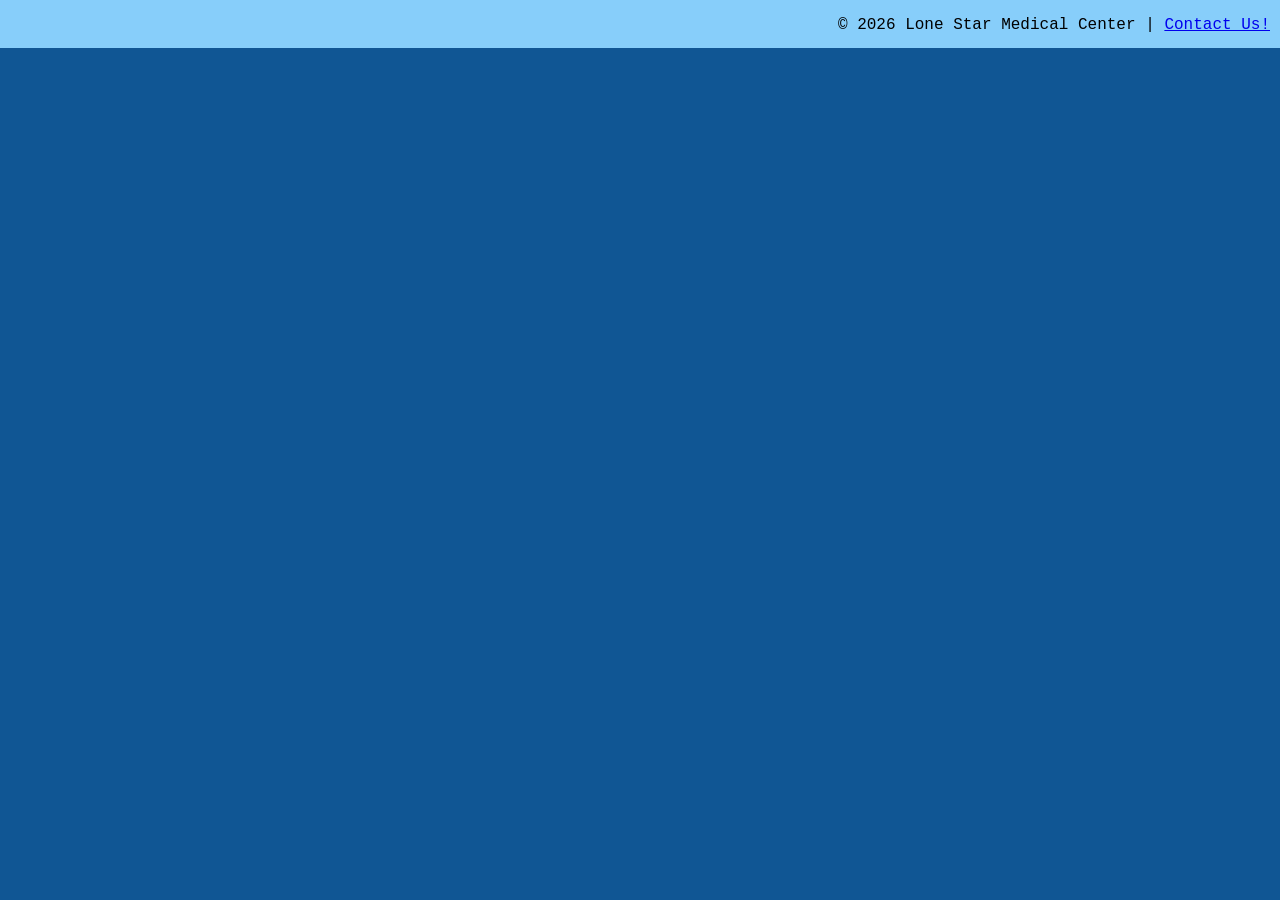
<file: homework4/footer.html>
<!DOCTYPE html>
<!--
     Author: Nathan Ngo
     Date created: 05/08/2026
     Date modified: 05/08/2026
     Version: 4.0
     Description: Homework 4 HTML form
-->
<html lang="en">
    <head>
        <link rel="stylesheet" href="hw4.css"> <!--Link to CSS file -->

        <!--Displays text in browser tab -->
        <title>New Patient Registration | Lone Star Medical Center</title>
    </head>
<footer>
    <p id="footer"> &#169; 2026 Lone Star Medical Center | <a href="mailto:contact@lonestar.com" target="_blank" rel="noopener noreferrer">Contact Us!</a></p>
</footer>
</html>
</file>
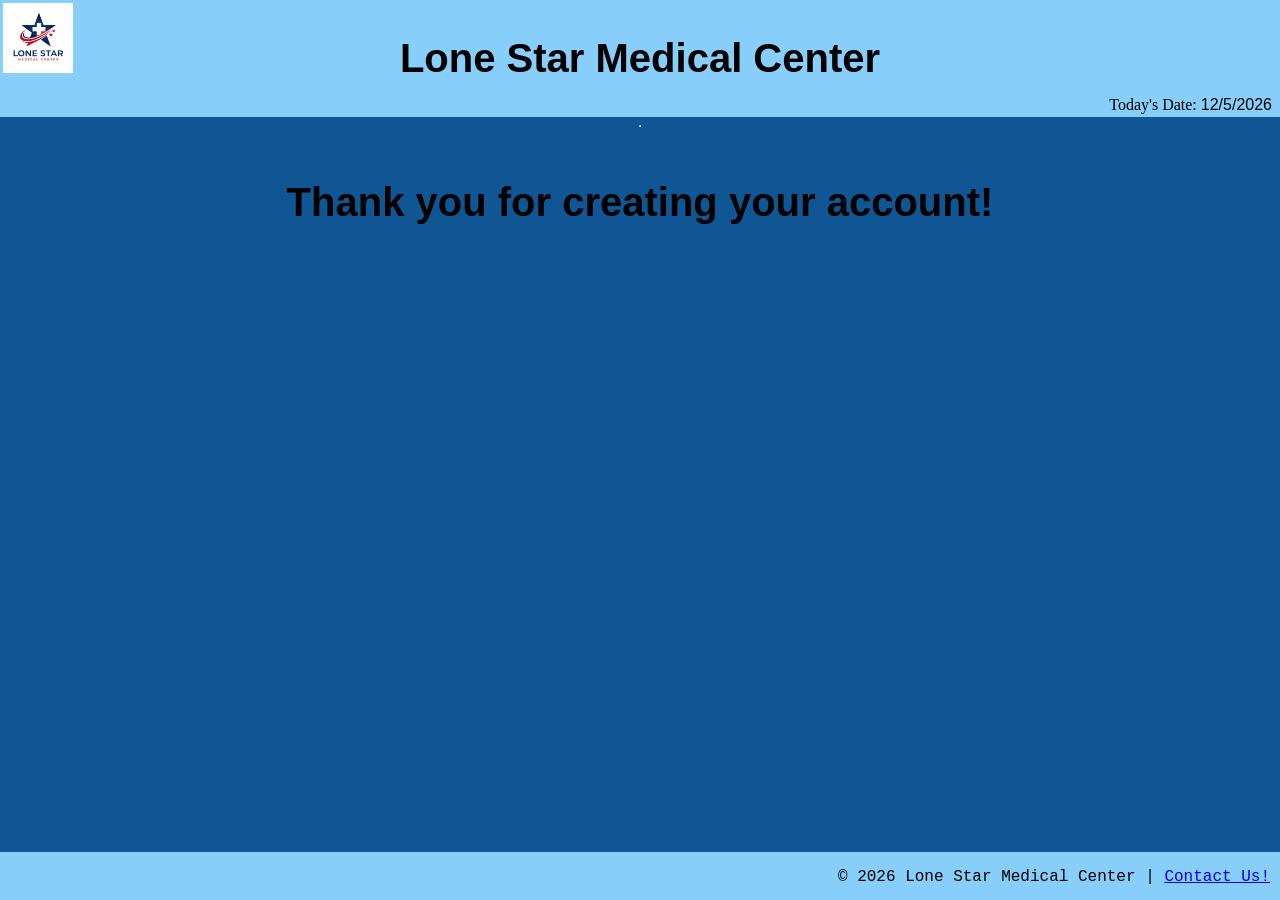
<file: homework4/thankyou.html>
<!DOCTYPE html>
<!--
     Name: Nathan Ngo
     Date created: 05/08/2026
     Date modified: 05/08/2026
     Description: Homework 4 HTML form
     Version: 4.0
-->
<html lang="en">
    <head>
        <link rel="stylesheet" href="hw4.css"> <!--Link to CSS file -->

        <!--Displays text in browser tab -->
        <title>Thank You | Lone Star Medical Center</title>
    </head>
    <body>
        <header>
            <table width="100%">
                <tr>
                    <td valign="top" align="left" width="20%">
                        <div class="image">
                            <img align="center" src="logo.png" alt="Lone Star Medical Center" width="70px" id="logo"/>
                        </div>
                    </td>

                    <td>
                        <h2>Lone Star Medical Center</h2>
                    </td>

                    <td valign="bottom" align="right" width="20%">
                        Today's Date: <span id="today"></span>
                    </td>
                </tr>
            </table>
        </header>
<hr> 
<!--Thank you message-->
<br>
<main>
    <h1>Thank you for creating your account!</h1>
</main>
<!--Footer goes here-->
<footer>
    <p id="footer">&#169 2026 Lone Star Medical Center | <a href="mailto:contact@lonestar.com" target="_blank" rel="noopener noreferrer">Contact Us!</a></p>
</footer>

<script src="hw4.js"></script>
    </body>
</html>
</file>
<file: homework4/hw4.css>
/*
    Author: Nathan Ngo
    Date Created: 2026-05-08
    Date Last Modified: 2026-05-08
    Version: 4.0
    Description: Homework 4 CSS file
*/

header {
    position: sticky;
    top: 0;
    width: 100%;
    background-color: rgb(135, 206, 250); /* Light blue background */
    transition: background-color 0.4 ease-in-out;
    z-index: 1000;
}
header.scrolled {
    background-color: rgb(135, 206, 250);
    opacity: 1.0;
}

body {
    display: flex;
    flex-direction: column;
    align-items: center;
    background-color: #105694; /* Dark blue background */
    margin: 0;
    height: 100%;
    max-height: 100%;
    min-height: 100vh; /* page is height of the viewport */
}

form {
    flex-grow: 1;
}

h1, h2 {
    text-align: center;
    font-family: 'Trebuchet MS', 'Lucida Sans Unicode', 'Lucida Grande', 'Lucida Sans', Arial, sans-serif;
    font-size: 40px;
    font-weight: bold;
    flex-grow: 1;
}

main {
    text-align: center;
    font-family: 'Courier New', Courier, monospace;
    font-weight: normal;
    flex-grow: 1;
}

.image {
    text-align: left;
}

.td1 {
    text-align: right;
    font-family: 'Courier New', Courier, monospace;
    font-weight: normal;
}

th {
    text-align: center;
    font-family: Georgia, 'Times New Roman', Times, serif;
}

footer {
    position: flex;
    bottom: 0;
    width: 100%;
    background-color:rgb(135, 206, 250);
    height: 3.0rem;
}

#footer {
    text-align: right;
    font-family: 'Courier New', Courier, monospace;
    font-weight: normal;
    margin-right: 10px;
}

label {
    text-align: right;
    font-family: 'Courier New', Courier, monospace;
    font-weight: normal;
}

input {
    text-align: left;
    font-family: 'Courier New', Courier, monospace;
    font-weight: normal;
}

textarea {
    text-align: left;
    font-family: 'Courier New', Courier, monospace;
    font-weight: normal;
}

#today {
    text-align: left;
    font-family: 'Trebuchet MS', 'Lucida Sans Unicode', 'Lucida Grande', 'Lucida Sans', Arial, sans-serif;
    font-weight: normal;
    margin-right: 5px;
}

p {
    text-align: right;
    font-family: 'Courier New', Courier, monospace;
    font-weight: normal;
}

.error {
    color: red;
    font-size: 12px;
    font-family: 'Courier New', Courier, monospace;
    font-weight: normal;
}

.pass-message {
    text-align: right;
    font-family: 'Courier New', Courier, monospace;
    font-weight: normal;
    position: relative;
    left: 100px;
    background: transparent;
    padding: 10px;
    border-spacing: 2px;
    border-radius: 20px;
    color: red;
}

#review {
    margin-top: 5px;
}

table.output,
tr.output,
td.output {
    width: 500px;
    background-color: rgb(74, 142, 197);
    padding: 10px;
    border-spacing: 2px;
    border-radius: 20px;
    color: #010622cb;
}

td.outputdata {
    width: 500px;
    background-color: rgb(70, 175, 204);
    padding: 10px;
    border-spacing: 2px;
}

/*alert box style*/
#alert-box {
    display: none;
    position: fixed;
    z-index: 9999;
    left: 0;
    top: 0;
    width: 100%;
    height: 100%;
    overflow: auto;
    background-color: transparent;
}

#alert-content {
    background-color: rgb(230, 237, 239);
    border-radius: 10px;
    width: 300px;
    height: 140px;
    margin: auto;
    margin-top: 20%;
    padding: 30px;
    text-align: center;
}

#alert-content h4 {
   font-size: 20px;
   text-align: center;
   font-family: 'Courier New', Courier, monospace;
   font-weight: normal;
}

#close-alert {
    background-color: rgb(230, 237, 239);
    border-width: 1px;
    border-style: solid;
    color: rgb(135, 206, 250);
    border-color: rgb(135, 206, 250);
    font-size: 16px;
    font-weight: bold;
    height: 20px;
    width: 80px;
    border-radius: 20px;
    cursor: pointer;
    margin-top: 20px;
    text-align: center;
    font-family: 'Courier New', Courier, monospace;
}

/*iframe style*/
.iframe-container {
    position: absolute;
    top: 25%;
    right: 15px;
    width: 25%;
    height: 100%;
    overflow: hidden;
    box-sizing: border-box;
}

.iframe-container iframe {
    width: 95%;
    height: 20%;
    border: 1px solid rgb(0, 0, 0);
}

/*cookie styling*/
#welcome1 {
    margin-top: 20px;
    font-size: 20px;
    text-align:center;
    font-family: 'Courier New', Courier, monospace;
    font-weight: normal;
}

#welcome2 {
    margin-top: 20px;
    font-size: 20px;
    text-align:center;
    font-family: 'Courier New', Courier, monospace;
    font-weight: normal;
}
</file>
<file: style.css>
/*
    Author: Nathan Ngo
    Date Created: 2024-06-01
    Date Last Modified: 2024-06-01
    Version: 1.0
    Description: Homework 1 CSS file
*/

header {
    width: 100%;
    background-color: rgb(135, 206, 250); /* Light blue background */
}

body {
    display: flex;
    flex-direction: column;
    align-items: center;
    background-color: #105694; /* Dark blue background */
    margin: 0;
    height: 100%;
    max-height: 100%;
    min-height: 100vh; /* page is height of the viewport */
}

form {
    flex-grow: 1;
}

h1, h2 {
    text-align: center;
    font-family: 'Trebuchet MS', 'Lucida Sans Unicode', 'Lucida Grande', 'Lucida Sans', Arial, sans-serif;
    font-size: 40px;
    font-weight: bold;
    flex-grow: 1;
}

main {
    text-align: center;
    font-family: 'Courier New', Courier, monospace;
    font-weight: normal;
    flex-grow: 1;
}

.image {
    text-align: left;
}

.td1 {
    text-align: right;
    font-family: 'Courier New', Courier, monospace;
    font-weight: normal;
}

th {
    text-align: center;
    font-family: Georgia, 'Times New Roman', Times, serif;
}

footer {
    position: flex;
    bottom: 0;
    width: 100%;
    background-color:rgb(135, 206, 250);
    height: 3.0rem;
}

#footer {
    text-align: right;
    font-family: 'Courier New', Courier, monospace;
    font-weight: normal;
    margin-right: 10px;
}

label {
    text-align: right;
    font-family: 'Courier New', Courier, monospace;
    font-weight: normal;
}

input {
    text-align: left;
    font-family: 'Courier New', Courier, monospace;
    font-weight: normal;
}

textarea {
    text-align: left;
    font-family: 'Courier New', Courier, monospace;
    font-weight: normal;
}

#today {
    text-align: left;
    font-family: 'Trebuchet MS', 'Lucida Sans Unicode', 'Lucida Grande', 'Lucida Sans', Arial, sans-serif;
    font-weight: normal;
    margin-right: 5px;
}

p {
    text-align: right;
    font-family: 'Courier New', Courier, monospace;
    font-weight: normal;
}
</file>
<file: hw3.css>
/*
    Author: Nathan Ngo
    Date Created: 2026-04-17
    Date Last Modified: 2026-04-17
    Version: 3.0
    Description: Homework 3 CSS file
*/

header {
    width: 100%;
    background-color: rgb(135, 206, 250); /* Light blue background */
}

body {
    display: flex;
    flex-direction: column;
    align-items: center;
    background-color: #105694; /* Dark blue background */
    margin: 0;
    height: 100%;
    max-height: 100%;
    min-height: 100vh; /* page is height of the viewport */
}

form {
    flex-grow: 1;
}

h1, h2 {
    text-align: center;
    font-family: 'Trebuchet MS', 'Lucida Sans Unicode', 'Lucida Grande', 'Lucida Sans', Arial, sans-serif;
    font-size: 40px;
    font-weight: bold;
    flex-grow: 1;
}

main {
    text-align: center;
    font-family: 'Courier New', Courier, monospace;
    font-weight: normal;
    flex-grow: 1;
}

.image {
    text-align: left;
}

.td1 {
    text-align: right;
    font-family: 'Courier New', Courier, monospace;
    font-weight: normal;
}

th {
    text-align: center;
    font-family: Georgia, 'Times New Roman', Times, serif;
}

footer {
    position: flex;
    bottom: 0;
    width: 100%;
    background-color:rgb(135, 206, 250);
    height: 3.0rem;
}

#footer {
    text-align: right;
    font-family: 'Courier New', Courier, monospace;
    font-weight: normal;
    margin-right: 10px;
}

label {
    text-align: right;
    font-family: 'Courier New', Courier, monospace;
    font-weight: normal;
}

input {
    text-align: left;
    font-family: 'Courier New', Courier, monospace;
    font-weight: normal;
}

textarea {
    text-align: left;
    font-family: 'Courier New', Courier, monospace;
    font-weight: normal;
}

#today {
    text-align: left;
    font-family: 'Trebuchet MS', 'Lucida Sans Unicode', 'Lucida Grande', 'Lucida Sans', Arial, sans-serif;
    font-weight: normal;
    margin-right: 5px;
}

p {
    text-align: right;
    font-family: 'Courier New', Courier, monospace;
    font-weight: normal;
}

.error {
    color: red;
    font-size: 12px;
    font-family: 'Courier New', Courier, monospace;
    font-weight: normal;
}

.pass-message {
    text-align: right;
    font-family: 'Courier New', Courier, monospace;
    font-weight: normal;
    position: relative;
    left: 100px;
    background: transparent;
    padding: 10px;
    border-spacing: 2px;
    border-radius: 20px;
    color: red;
}

#review {
    margin-top: 5px;
}

table.output,
tr.output,
td.output {
    width: 500px;
    background-color: rgb(74, 142, 197);
    padding: 10px;
    border-spacing: 2px;
    border-radius: 20px;
    color: #010622cb;
}

td.outputdata {
    width: 500px;
    background-color: rgb(70, 175, 204);
    padding: 10px;
    border-spacing: 2px;
}

/*alert box style*/
#alert-box {
    display: none;
    position: fixed;
    z-index: 9999;
    left: 0;
    top: 0;
    width: 100%;
    height: 100%;
    overflow: auto;
    background-color: transparent;
}

#alert-content {
    background-color: rgb(230, 237, 239);
    border-radius: 10px;
    width: 300px;
    height: 140px;
    margin: auto;
    margin-top: 20%;
    padding: 30px;
    text-align: center;
}

#alert-content h4 {
   font-size: 20px;
   text-align: center;
   font-family: 'Courier New', Courier, monospace;
   font-weight: normal;
}

#close-alert {
    background-color: rgb(230, 237, 239);
    border-width: 1px;
    border-style: solid;
    color: rgb(135, 206, 250);
    border-color: rgb(135, 206, 250);
    font-size: 16px;
    font-weight: bold;
    height: 20px;
    width: 80px;
    border-radius: 20px;
    cursor: pointer;
    margin-top: 20px;
    text-align: center;
    font-family: 'Courier New', Courier, monospace;
}
</file>
